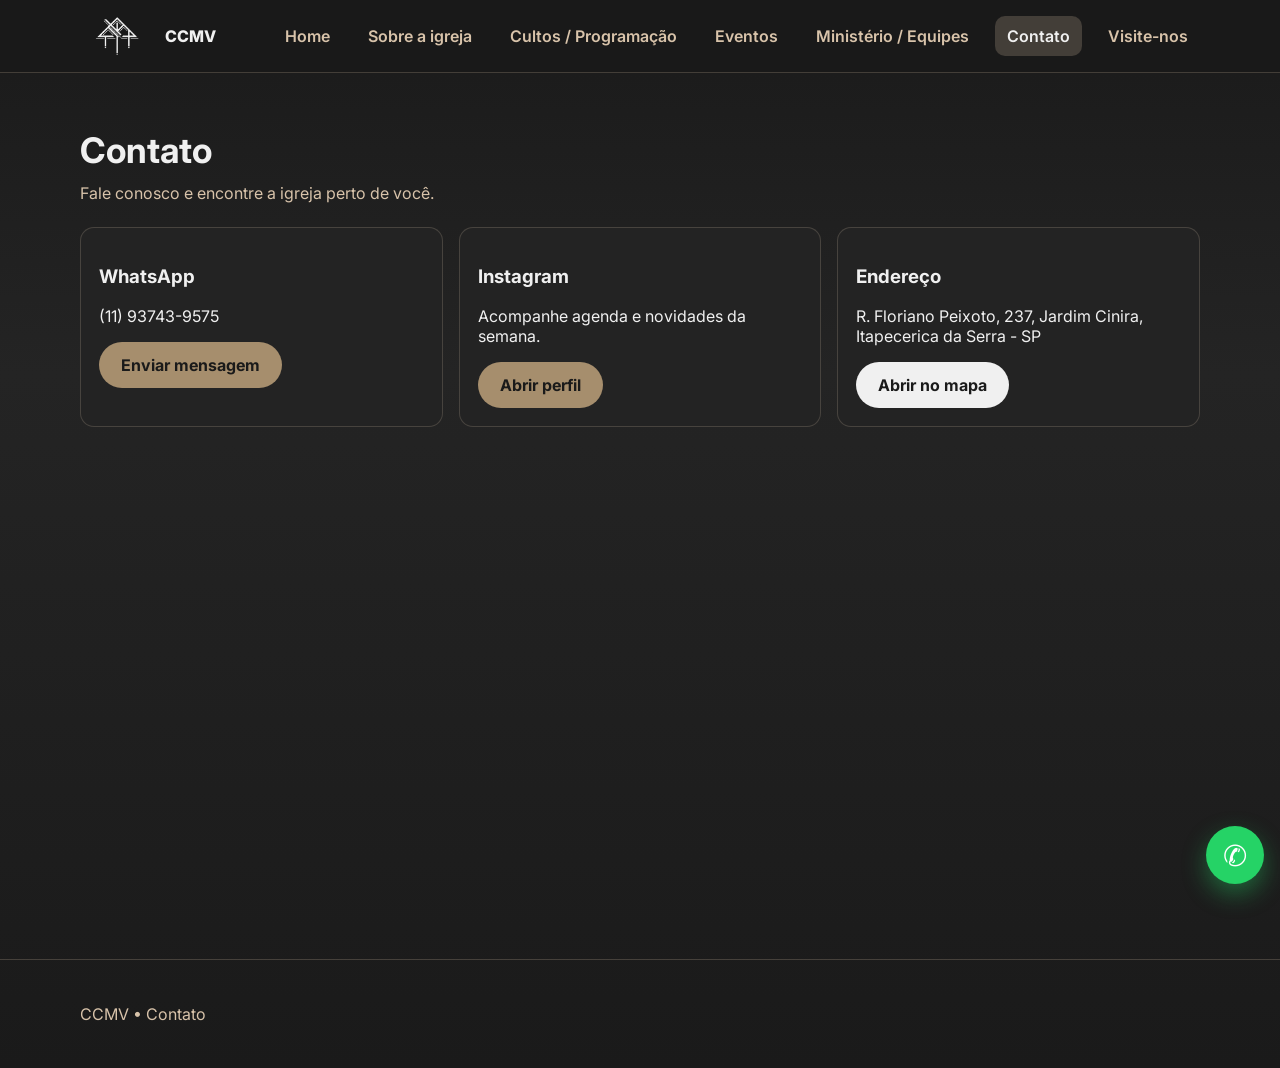
<file: contato.html>
<!DOCTYPE html>
<html lang="pt-BR">
  <head>
    <meta charset="UTF-8" />
    <meta name="viewport" content="width=device-width, initial-scale=1.0" />
    <title>Contato | CCMV</title>
    <meta name="description" content="Contato da Comunidade Cristã Missão Vitória: endereço, mapa, WhatsApp e redes sociais." />
    <link rel="canonical" href="https://igrejaccmv.com.br/contato.html" />
    <link rel="preconnect" href="https://fonts.googleapis.com" />
    <link rel="preconnect" href="https://fonts.gstatic.com" crossorigin />
    <link href="https://fonts.googleapis.com/css2?family=Inter:wght@400;600;700;800&display=swap" rel="stylesheet" />
    <link rel="stylesheet" href="site.css" />
  </head>
  <body>
    <header class="header">
      <div class="container nav">
        <a class="brand" href="index.html"><img src="./img/Logo_CCMV1080p.png" alt="Logo CCMV" /><span>CCMV</span></a>
        <button class="menu-btn" aria-label="Abrir menu">☰</button>
        <nav class="nav-links">
          <a href="index.html">Home</a>
          <a href="sobre.html">Sobre a igreja</a>
          <a href="cultos.html">Cultos / Programação</a>
          <a href="eventos.html">Eventos</a>
          <a href="ministerios.html">Ministério / Equipes</a>
          <a class="active" href="contato.html">Contato</a>
          <a href="visite-nos.html">Visite-nos</a>
        </nav>
      </div>
    </header>
    <main class="container">
      <section>
        <h1 class="section-title">Contato</h1>
        <p class="section-lead">Fale conosco e encontre a igreja perto de você.</p>
        <div class="cards">
          <article class="card">
            <h3>WhatsApp</h3>
            <p>(11) 93743-9575</p>
            <a class="btn btn-primary" target="_blank" rel="noopener noreferrer" href="https://api.whatsapp.com/send?phone=5511937439575">Enviar mensagem</a>
          </article>
          <article class="card">
            <h3>Instagram</h3>
            <p>Acompanhe agenda e novidades da semana.</p>
            <a class="btn btn-primary" target="_blank" rel="noopener noreferrer" href="https://instagram.com">Abrir perfil</a>
          </article>
          <article class="card">
            <h3>Endereço</h3>
            <p>R. Floriano Peixoto, 237, Jardim Cinira, Itapecerica da Serra - SP</p>
            <a class="btn btn-secondary" target="_blank" rel="noopener noreferrer" href="https://maps.google.com/?q=R.%20Floriano%20Peixoto,%20237%20Jardim%20Cinira%20Itapecerica%20da%20Serra%20SP">Abrir no mapa</a>
          </article>
        </div>
      </section>
      <section class="map-wrap">
        <iframe
          title="Mapa da CCMV"
          src="https://maps.google.com/maps?q=R.%20Floriano%20Peixoto,%20237%20Jardim%20Cinira%20Itapecerica%20da%20Serra%20SP&t=&z=15&ie=UTF8&iwloc=&output=embed"
          loading="lazy"
        ></iframe>
      </section>
    </main>
    <a class="wa-float" href="https://api.whatsapp.com/send?phone=5511937439575" target="_blank" rel="noopener noreferrer" aria-label="Falar no WhatsApp">✆</a>
    <footer class="footer"><div class="container"><p>CCMV • Contato</p></div></footer>
    <script src="site.js" defer></script>
  </body>
</html>
</file>
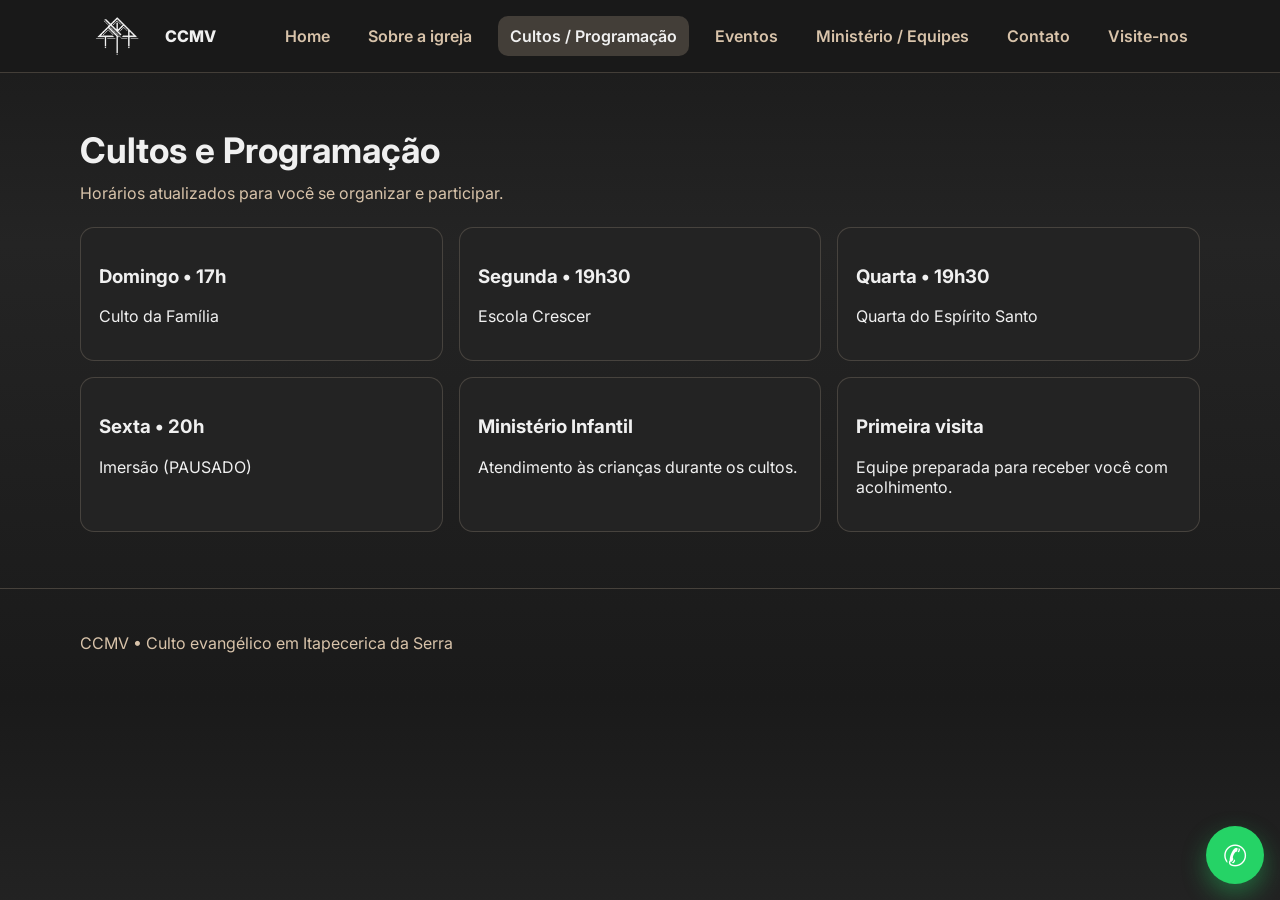
<file: cultos.html>
<!DOCTYPE html>
<html lang="pt-BR">
  <head>
    <meta charset="UTF-8" />
    <meta name="viewport" content="width=device-width, initial-scale=1.0" />
    <title>Cultos e Programação | CCMV</title>
    <meta name="description" content="Programação semanal de culto evangélico no Jardim Cinira: horários e atividades da CCMV." />
    <link rel="canonical" href="https://igrejaccmv.com.br/cultos.html" />
    <link rel="preconnect" href="https://fonts.googleapis.com" />
    <link rel="preconnect" href="https://fonts.gstatic.com" crossorigin />
    <link href="https://fonts.googleapis.com/css2?family=Inter:wght@400;600;700;800&display=swap" rel="stylesheet" />
    <link rel="stylesheet" href="site.css" />
  </head>
  <body>
    <header class="header">
      <div class="container nav">
        <a class="brand" href="index.html"><img src="./img/Logo_CCMV1080p.png" alt="Logo CCMV" /><span>CCMV</span></a>
        <button class="menu-btn" aria-label="Abrir menu">☰</button>
        <nav class="nav-links">
          <a href="index.html">Home</a>
          <a href="sobre.html">Sobre a igreja</a>
          <a class="active" href="cultos.html">Cultos / Programação</a>
          <a href="eventos.html">Eventos</a>
          <a href="ministerios.html">Ministério / Equipes</a>
          <a href="contato.html">Contato</a>
          <a href="visite-nos.html">Visite-nos</a>
        </nav>
      </div>
    </header>
    <main class="container">
      <section id="programacao">
        <h1 class="section-title">Cultos e Programação</h1>
        <p class="section-lead">Horários atualizados para você se organizar e participar.</p>
        <div class="cards">
          <article class="card"><h3>Domingo • 17h</h3><p>Culto da Família</p></article>
          <article class="card"><h3>Segunda • 19h30</h3><p>Escola Crescer</p></article>
          <article class="card"><h3>Quarta • 19h30</h3><p>Quarta do Espírito Santo</p></article>
          <article class="card"><h3>Sexta • 20h</h3><p>Imersão (PAUSADO)</p></article>
          <article class="card"><h3>Ministério Infantil</h3><p>Atendimento às crianças durante os cultos.</p></article>
          <article class="card"><h3>Primeira visita</h3><p>Equipe preparada para receber você com acolhimento.</p></article>
        </div>
      </section>
    </main>
    <a class="wa-float" href="https://api.whatsapp.com/send?phone=5511937439575" target="_blank" rel="noopener noreferrer" aria-label="Falar no WhatsApp">✆</a>
    <footer class="footer"><div class="container"><p>CCMV • Culto evangélico em Itapecerica da Serra</p></div></footer>
    <script src="site.js" defer></script>
  </body>
</html>
</file>
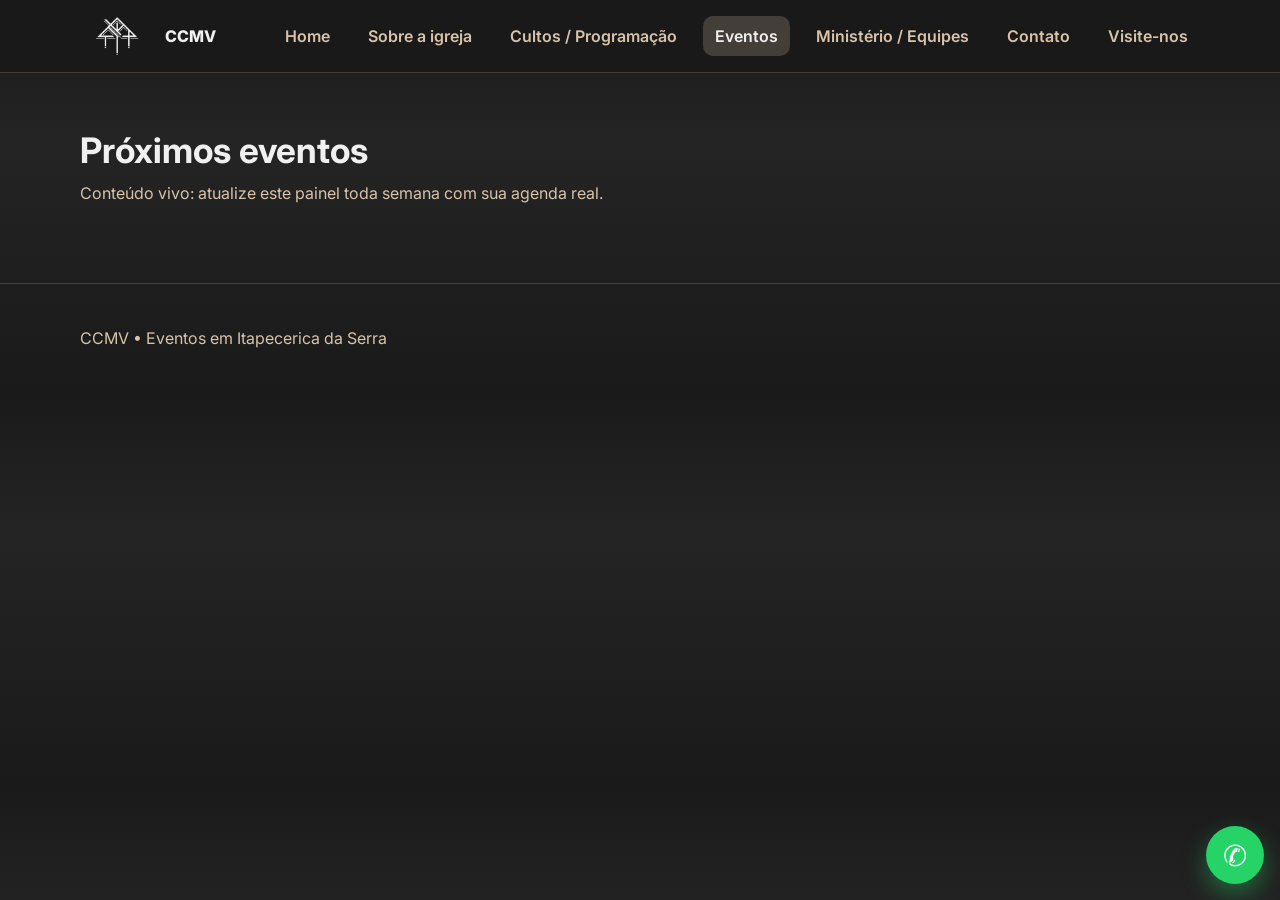
<file: eventos.html>
<!DOCTYPE html>
<html lang="pt-BR">
  <head>
    <meta charset="UTF-8" />
    <meta name="viewport" content="width=device-width, initial-scale=1.0" />
    <title>Eventos | CCMV</title>
    <meta name="description" content="Eventos atuais da CCMV" />
    <link rel="canonical" href="https://igrejaccmv.com.br/eventos.html" />
    <link rel="preconnect" href="https://fonts.googleapis.com" />
    <link rel="preconnect" href="https://fonts.gstatic.com" crossorigin />
    <link href="https://fonts.googleapis.com/css2?family=Inter:wght@400;600;700;800&family=Playfair+Display:wght@500;600;700&display=swap" rel="stylesheet" />
    <link rel="stylesheet" href="site.css" />
  </head>
  <body>
    <header class="header">
      <div class="container nav">
        <a class="brand" href="index.html"><img src="./img/Logo_CCMV1080p.png" alt="Logo CCMV" /><span>CCMV</span></a>
        <button class="menu-btn" aria-label="Abrir menu">☰</button>
        <nav class="nav-links">
          <a href="index.html">Home</a>
          <a href="sobre.html">Sobre a igreja</a>
          <a href="cultos.html">Cultos / Programação</a>
          <a class="active" href="eventos.html">Eventos</a>
          <a href="ministerios.html">Ministério / Equipes</a>
          <a href="contato.html">Contato</a>
          <a href="visite-nos.html">Visite-nos</a>
        </nav>
      </div>
    </header>
    <main class="container">
      <section>
        <h1 class="section-title">Próximos eventos</h1>
        <p class="section-lead">Conteúdo vivo: atualize este painel toda semana com sua agenda real.</p>
        <div class="cards">
          <article class="card card--event" data-event-date="2026-05-09">
            <img class="card__thumb" src="./img/gallery/Eventos/Evento2.jpeg" alt="Encontro de Mulheres — 09 de maio" width="800" height="600" loading="lazy" />
            <div class="card-event-meta">
              <p class="card-event-date">09 <span class="card-event-date__unit">maio</span></p>
              <h3 class="card-event-title">Encontro de Mulheres</h3>
            </div>
          </article>
          <article class="card card--event" data-event-date="2026-05-16">
            <img class="card__thumb" src="./img/gallery/Eventos/Evento3.jpeg" alt="ALL CONNECTED Empreendedorismo com David Albert — 16 de maio" width="800" height="600" loading="lazy" />
            <div class="card-event-meta">
              <p class="card-event-date">16 <span class="card-event-date__unit">maio</span></p>
              <h3 class="card-event-title">ALL CONNECTED Empreendedorismo com David Albert</h3>
            </div>
          </article>
        </div>
      </section>
    </main>
    <a class="wa-float" href="https://api.whatsapp.com/send?phone=5511937439575" target="_blank" rel="noopener noreferrer" aria-label="Falar no WhatsApp">✆</a>
    <footer class="footer"><div class="container"><p>CCMV • Eventos em Itapecerica da Serra</p></div></footer>
    <script src="site.js" defer></script>
  </body>
</html>
</file>
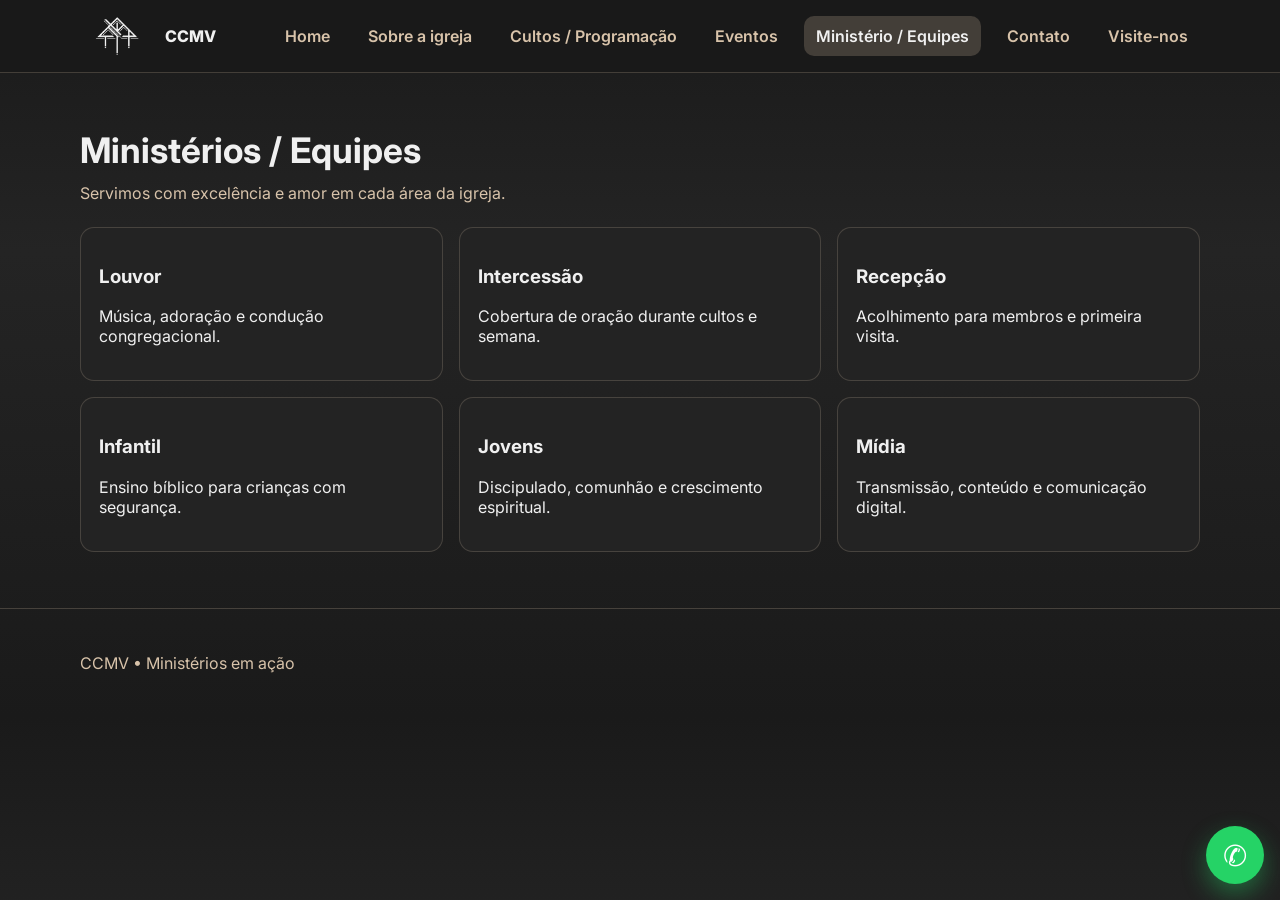
<file: ministerios.html>
<!DOCTYPE html>
<html lang="pt-BR">
  <head>
    <meta charset="UTF-8" />
    <meta name="viewport" content="width=device-width, initial-scale=1.0" />
    <title>Ministérios e Equipes | CCMV</title>
    <meta name="description" content="Conheça os ministérios da CCMV: louvor, infantil, recepção, intercessão e mídia." />
    <link rel="canonical" href="https://igrejaccmv.com.br/ministerios.html" />
    <link rel="preconnect" href="https://fonts.googleapis.com" />
    <link rel="preconnect" href="https://fonts.gstatic.com" crossorigin />
    <link href="https://fonts.googleapis.com/css2?family=Inter:wght@400;600;700;800&display=swap" rel="stylesheet" />
    <link rel="stylesheet" href="site.css" />
  </head>
  <body>
    <header class="header">
      <div class="container nav">
        <a class="brand" href="index.html"><img src="./img/Logo_CCMV1080p.png" alt="Logo CCMV" /><span>CCMV</span></a>
        <button class="menu-btn" aria-label="Abrir menu">☰</button>
        <nav class="nav-links">
          <a href="index.html">Home</a>
          <a href="sobre.html">Sobre a igreja</a>
          <a href="cultos.html">Cultos / Programação</a>
          <a href="eventos.html">Eventos</a>
          <a class="active" href="ministerios.html">Ministério / Equipes</a>
          <a href="contato.html">Contato</a>
          <a href="visite-nos.html">Visite-nos</a>
        </nav>
      </div>
    </header>
    <main class="container">
      <section>
        <h1 class="section-title">Ministérios / Equipes</h1>
        <p class="section-lead">Servimos com excelência e amor em cada área da igreja.</p>
        <div class="cards">
          <article class="card"><h3>Louvor</h3><p>Música, adoração e condução congregacional.</p></article>
          <article class="card"><h3>Intercessão</h3><p>Cobertura de oração durante cultos e semana.</p></article>
          <article class="card"><h3>Recepção</h3><p>Acolhimento para membros e primeira visita.</p></article>
          <article class="card"><h3>Infantil</h3><p>Ensino bíblico para crianças com segurança.</p></article>
          <article class="card"><h3>Jovens</h3><p>Discipulado, comunhão e crescimento espiritual.</p></article>
          <article class="card"><h3>Mídia</h3><p>Transmissão, conteúdo e comunicação digital.</p></article>
        </div>
      </section>
    </main>
    <a class="wa-float" href="https://api.whatsapp.com/send?phone=5511937439575" target="_blank" rel="noopener noreferrer" aria-label="Falar no WhatsApp">✆</a>
    <footer class="footer"><div class="container"><p>CCMV • Ministérios em ação</p></div></footer>
    <script src="site.js" defer></script>
  </body>
</html>
</file>
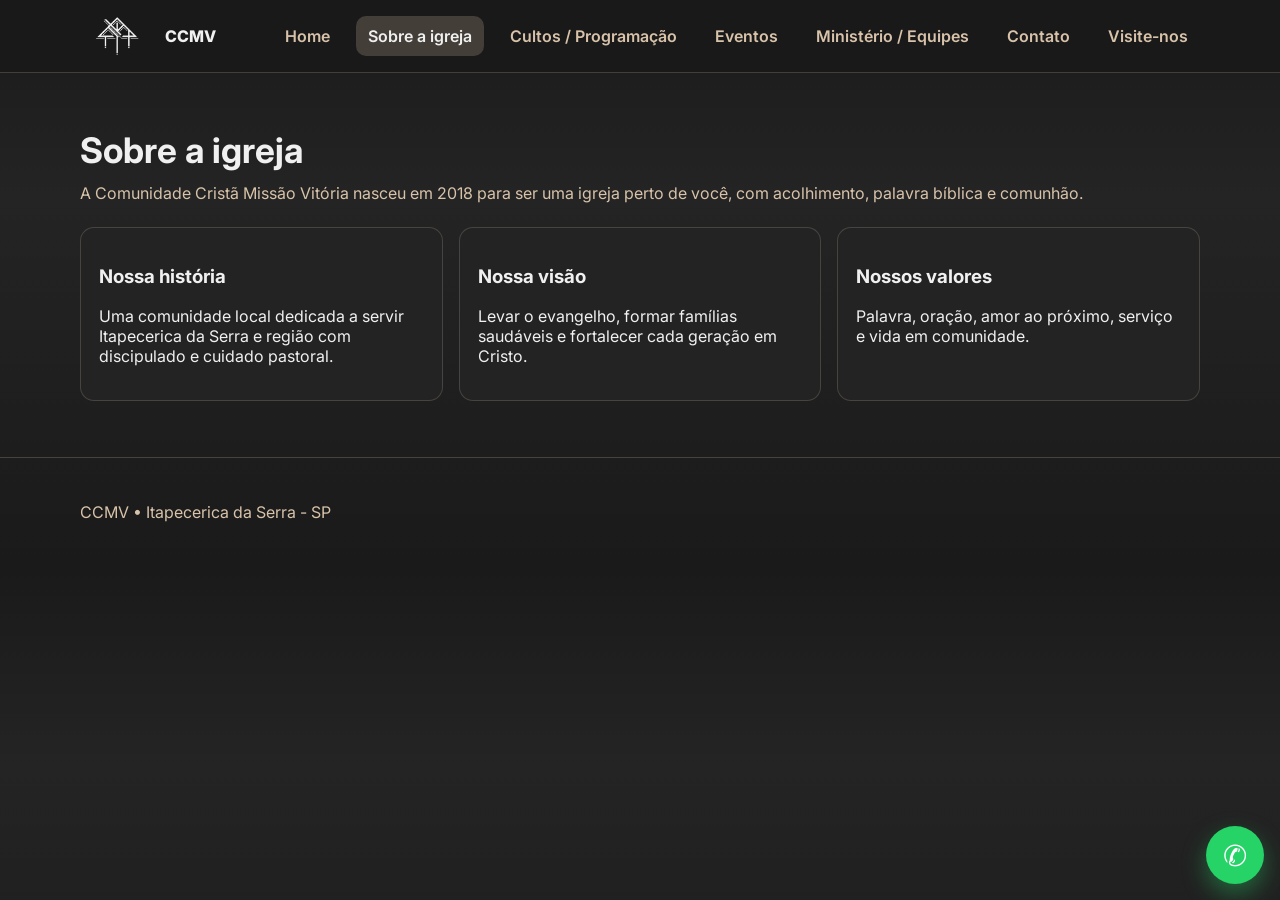
<file: sobre.html>
<!DOCTYPE html>
<html lang="pt-BR">
  <head>
    <meta charset="UTF-8" />
    <meta name="viewport" content="width=device-width, initial-scale=1.0" />
    <title>Sobre a Igreja | CCMV</title>
    <meta
      name="description"
      content="Conheça a história, visão e valores da Comunidade Cristã Missão Vitória, igreja em Itapecerica da Serra."
    />
    <link rel="canonical" href="https://igrejaccmv.com.br/sobre.html" />
    <link rel="preconnect" href="https://fonts.googleapis.com" />
    <link rel="preconnect" href="https://fonts.gstatic.com" crossorigin />
    <link href="https://fonts.googleapis.com/css2?family=Inter:wght@400;600;700;800&display=swap" rel="stylesheet" />
    <link rel="stylesheet" href="site.css" />
  </head>
  <body>
    <header class="header">
      <div class="container nav">
        <a class="brand" href="index.html"><img src="./img/Logo_CCMV1080p.png" alt="Logo CCMV" /><span>CCMV</span></a>
        <button class="menu-btn" aria-label="Abrir menu">☰</button>
        <nav class="nav-links">
          <a href="index.html">Home</a>
          <a class="active" href="sobre.html">Sobre a igreja</a>
          <a href="cultos.html">Cultos / Programação</a>
          <a href="eventos.html">Eventos</a>
          <a href="ministerios.html">Ministério / Equipes</a>
          <a href="contato.html">Contato</a>
          <a href="visite-nos.html">Visite-nos</a>
        </nav>
      </div>
    </header>

    <main class="container">
      <section>
        <h1 class="section-title">Sobre a igreja</h1>
        <p class="section-lead">
          A Comunidade Cristã Missão Vitória nasceu em 2018 para ser uma igreja perto de você, com acolhimento, palavra bíblica e comunhão.
        </p>
        <div class="cards">
          <article class="card">
            <h3>Nossa história</h3>
            <p>Uma comunidade local dedicada a servir Itapecerica da Serra e região com discipulado e cuidado pastoral.</p>
          </article>
          <article class="card">
            <h3>Nossa visão</h3>
            <p>Levar o evangelho, formar famílias saudáveis e fortalecer cada geração em Cristo.</p>
          </article>
          <article class="card">
            <h3>Nossos valores</h3>
            <p>Palavra, oração, amor ao próximo, serviço e vida em comunidade.</p>
          </article>
        </div>
      </section>
    </main>

    <a class="wa-float" href="https://api.whatsapp.com/send?phone=5511937439575" target="_blank" rel="noopener noreferrer" aria-label="Falar no WhatsApp">✆</a>
    <footer class="footer"><div class="container"><p>CCMV • Itapecerica da Serra - SP</p></div></footer>
    <script src="site.js" defer></script>
  </body>
</html>
</file>
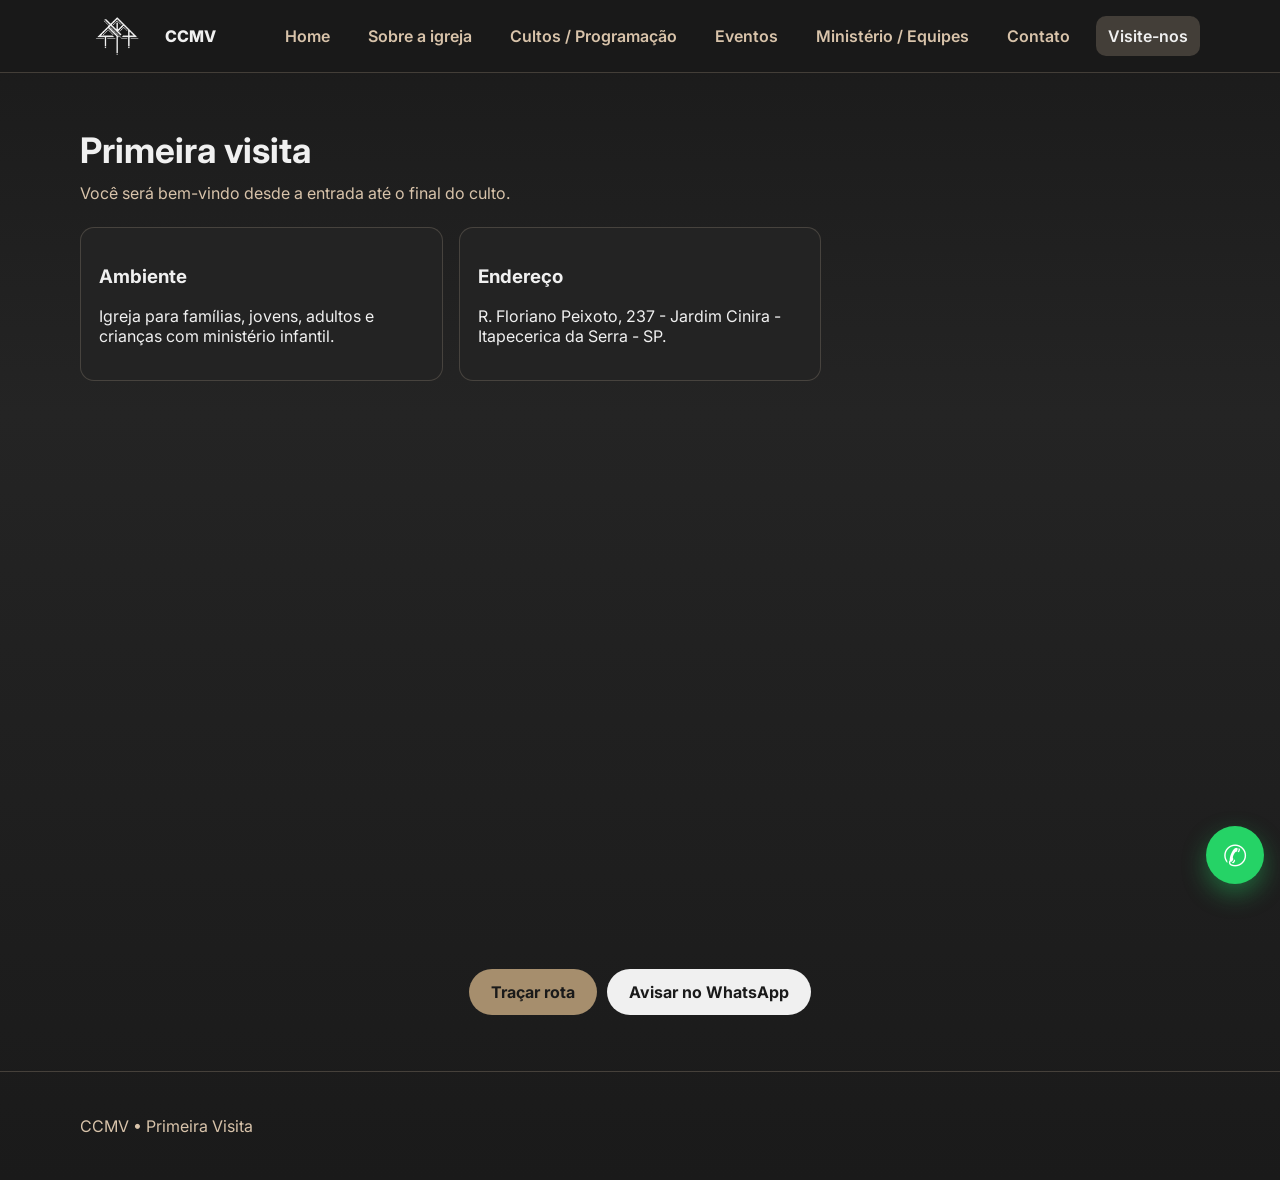
<file: visite-nos.html>
<!DOCTYPE html>
<html lang="pt-BR">
  <head>
    <meta charset="UTF-8" />
    <meta name="viewport" content="width=device-width, initial-scale=1.0" />
    <title>Primeira Visita | CCMV</title>
    <meta
      name="description"
      content="Primeira visita na CCMV: como é o culto, duração, estilo de louvor e ambiente para famílias, jovens e crianças."
    />
    <link rel="canonical" href="https://igrejaccmv.com.br/visite-nos.html" />
    <link rel="preconnect" href="https://fonts.googleapis.com" />
    <link rel="preconnect" href="https://fonts.gstatic.com" crossorigin />
    <link href="https://fonts.googleapis.com/css2?family=Inter:wght@400;600;700;800&display=swap" rel="stylesheet" />
    <link rel="stylesheet" href="site.css" />
  </head>
  <body>
    <header class="header">
      <div class="container nav">
        <a class="brand" href="index.html"><img src="./img/Logo_CCMV1080p.png" alt="Logo CCMV" /><span>CCMV</span></a>
        <button class="menu-btn" aria-label="Abrir menu">☰</button>
        <nav class="nav-links">
          <a href="index.html">Home</a>
          <a href="sobre.html">Sobre a igreja</a>
          <a href="cultos.html">Cultos / Programação</a>
          <a href="eventos.html">Eventos</a>
          <a href="ministerios.html">Ministério / Equipes</a>
          <a href="contato.html">Contato</a>
          <a class="active" href="visite-nos.html">Visite-nos</a>
        </nav>
      </div>
    </header>
    <main class="container">
      <section>
        <h1 class="section-title">Primeira visita</h1>
        <p class="section-lead">Você será bem-vindo desde a entrada até o final do culto.</p>
        <div class="cards">
          <article class="card">
            <h3>Ambiente</h3>
            <p>Igreja para famílias, jovens, adultos e crianças com ministério infantil.</p>
          </article>
          <article class="card">
            <h3>Endereço</h3>
            <p>R. Floriano Peixoto, 237 - Jardim Cinira - Itapecerica da Serra - SP.</p>
          </article>
        </div>
      </section>
      <section class="map-wrap">
        <iframe
          title="Mapa da CCMV para primeira visita"
          src="https://maps.google.com/maps?q=R.%20Floriano%20Peixoto,%20237%20Jardim%20Cinira%20Itapecerica%20da%20Serra%20SP&t=&z=15&ie=UTF8&iwloc=&output=embed"
          loading="lazy"
        ></iframe>
      </section>
      <section>
        <div class="buttons">
          <a class="btn btn-primary" target="_blank" rel="noopener noreferrer" href="https://maps.google.com/?q=R.%20Floriano%20Peixoto,%20237%20Jardim%20Cinira%20Itapecerica%20da%20Serra%20SP">Traçar rota</a>
          <a class="btn btn-secondary" target="_blank" rel="noopener noreferrer" href="https://api.whatsapp.com/send?phone=5511937439575&text=Ol%C3%A1%2C%20vou%20fazer%20minha%20primeira%20visita%20na%20CCMV.">Avisar no WhatsApp</a>
        </div>
      </section>
    </main>
    <a class="wa-float" href="https://api.whatsapp.com/send?phone=5511937439575" target="_blank" rel="noopener noreferrer" aria-label="Falar no WhatsApp">✆</a>
    <footer class="footer"><div class="container"><p>CCMV • Primeira Visita</p></div></footer>
    <script src="site.js" defer></script>
  </body>
</html>
</file>
<file: site.css>
:root {
  --bg: #1a1a1a;
  --surface: #242424;
  --surface-soft: #a68e6d;
  --text: #f0f0f0;
  --muted: #d8c3aa;
  --primary: #a68e6d;
  --secondary: #d8c3aa;
  --accent: #f0f0f0;
  --radius: 14px;
}

* {
  box-sizing: border-box;
}

body {
  margin: 0;
  font-family: "Inter", sans-serif;
  background: linear-gradient(180deg, #1a1a1a, #242424 35%, #1a1a1a);
  color: var(--text);
}

a {
  color: inherit;
  text-decoration: none;
}

.container {
  width: min(1120px, 92%);
  margin: 0 auto;
}

.header {
  position: sticky;
  top: 0;
  z-index: 1000;
  border-bottom: 1px solid rgba(216, 195, 170, 0.22);
  background: rgba(26, 26, 26, 0.92);
  backdrop-filter: blur(8px);
}

.nav {
  display: flex;
  align-items: center;
  justify-content: space-between;
  min-height: 72px;
}

.brand {
  display: flex;
  align-items: center;
  gap: 10px;
  font-weight: 800;
}

.brand img {
  height: 42px;
  width: auto;
  max-width: 100%;
  object-fit: contain;
  display: block;
}

.nav-links {
  display: flex;
  gap: 14px;
  align-items: center;
}

.nav-links a {
  padding: 10px 12px;
  border-radius: 10px;
  font-weight: 600;
  color: var(--muted);
}

.nav-links a.active,
.nav-links a:hover {
  color: #f0f0f0;
  background: rgba(216, 195, 170, 0.22);
}

.menu-btn {
  display: none;
  background: transparent;
  border: 1px solid rgba(216, 195, 170, 0.3);
  color: var(--text);
  border-radius: 10px;
  width: 44px;
  height: 44px;
}

.hero {
  padding: 0;
}

.hero-box {
  position: relative;
  border-radius: 0;
  overflow: hidden;
  min-height: calc(100vh - 72px);
  display: grid;
  place-items: center;
}

.hero .container {
  width: 100%;
}

.hero-box video {
  position: absolute;
  inset: 0;
  width: 100%;
  height: 100%;
  object-fit: cover;
}

.hero-overlay {
  position: absolute;
  inset: 0;
  background: linear-gradient(120deg, rgba(26, 26, 26, 0.85), rgba(166, 142, 109, 0.45));
}

.hero-content {
  position: relative;
  z-index: 2;
  text-align: center;
  padding: 28px;
}

h1 {
  margin: 0 0 10px;
  font-size: clamp(2rem, 5vw, 3.6rem);
}

.subtitle {
  font-size: clamp(1rem, 2vw, 1.2rem);
  color: #f0f0f0;
  max-width: 700px;
  margin: 0 auto 22px;
}

.buttons {
  display: flex;
  gap: 10px;
  justify-content: center;
  flex-wrap: wrap;
}

.btn {
  display: inline-block;
  border-radius: 999px;
  padding: 13px 22px;
  font-weight: 700;
  border: 0;
}

.btn-primary {
  background: var(--primary);
  color: #1a1a1a;
}

.btn-secondary {
  background: var(--accent);
  color: #1a1a1a;
}

section {
  padding: 56px 0;
}

.section-title {
  font-size: clamp(1.5rem, 3vw, 2.2rem);
  margin: 0 0 12px;
}

.section-lead {
  color: var(--muted);
  margin: 0 0 24px;
}

.cards {
  display: grid;
  grid-template-columns: repeat(3, minmax(0, 1fr));
  gap: 16px;
}

.card {
  background: rgba(36, 36, 36, 0.95);
  border: 1px solid rgba(216, 195, 170, 0.2);
  border-radius: var(--radius);
  padding: 18px;
}

.card--event .card__thumb {
  width: 100%;
  height: auto;
  display: block;
  border-radius: 12px;
  margin: 0 0 14px;
}

.card--event .card-event-meta {
  text-align: center;
  padding: 18px 12px 6px;
  margin-top: 4px;
  border-top: 1px solid rgba(212, 175, 55, 0.28);
  background: linear-gradient(180deg, rgba(30, 28, 24, 0.6) 0%, transparent 100%);
  border-radius: 0 0 calc(var(--radius) - 4px) calc(var(--radius) - 4px);
}

.card--event .card-event-date {
  margin: 0 0 12px;
  font-family: "Inter", sans-serif;
  font-size: clamp(1.2rem, 2.8vw, 1.6rem);
  font-weight: 700;
  letter-spacing: 0.14em;
  text-transform: uppercase;
  color: #d8c3aa;
  text-shadow: 0 1px 2px rgba(0, 0, 0, 0.35);
}

.card--event .card-event-date__unit {
  font-weight: 600;
  letter-spacing: 0.22em;
  color: #d8c3aa;
}

.card--event .card-event-title {
  margin: 0;
  font-family: "Playfair Display", Georgia, "Times New Roman", serif;
  font-size: clamp(1.55rem, 3.8vw, 2.35rem);
  font-weight: 600;
  line-height: 1.25;
  letter-spacing: 0.02em;
  color: #d8c3aa;
  text-shadow: 0 1px 2px rgba(0, 0, 0, 0.35);
}

.carousel {
  position: relative;
  overflow: hidden;
  border-radius: 14px;
  border: 1px solid rgba(216, 195, 170, 0.2);
  background: rgba(36, 36, 36, 0.95);
}

.carousel-track {
  display: flex;
  transition: transform 0.6s ease-in-out;
}

.carousel-track img {
  width: 100%;
  flex: 0 0 100%;
  aspect-ratio: 16/9;
  object-fit: cover;
}

.carousel-dots {
  position: absolute;
  left: 50%;
  bottom: 12px;
  transform: translateX(-50%);
  display: flex;
  gap: 8px;
  padding: 6px 10px;
  border-radius: 999px;
  background: rgba(26, 26, 26, 0.6);
}

.carousel-dots span {
  width: 8px;
  height: 8px;
  border-radius: 50%;
  background: rgba(240, 240, 240, 0.5);
}

.carousel-dots span.active {
  background: #d8c3aa;
}

.map-wrap iframe {
  width: 100%;
  min-height: 360px;
  border: 0;
  border-radius: 14px;
}

.footer {
  border-top: 1px solid rgba(216, 195, 170, 0.22);
  padding: 28px 0;
  color: var(--muted);
}

.wa-float {
  position: fixed;
  right: 16px;
  bottom: 16px;
  width: 58px;
  height: 58px;
  border-radius: 50%;
  display: grid;
  place-items: center;
  background: #25d366;
  color: #fff;
  font-size: 1.8rem;
  z-index: 1200;
  box-shadow: 0 10px 24px rgba(37, 211, 102, 0.4);
}

.mini-list {
  margin: 0;
  padding-left: 18px;
}

@media (max-width: 900px) {
  .cards {
    grid-template-columns: 1fr 1fr;
  }
}

@media (max-width: 760px) {
  .menu-btn {
    display: inline-grid;
    place-items: center;
  }

  .nav-links {
    position: fixed;
    top: 72px;
    left: 0;
    right: 0;
    background: #1a1a1a;
    border-bottom: 1px solid rgba(216, 195, 170, 0.22);
    display: none;
    flex-direction: column;
    align-items: stretch;
    gap: 2px;
    padding: 10px;
  }

  .nav-links.open {
    display: flex;
  }

  .nav-links a {
    padding: 14px;
  }

  .cards {
    grid-template-columns: 1fr;
  }

  .btn {
    width: 100%;
    text-align: center;
  }

  .map-wrap iframe {
    min-height: 300px;
  }
}
</file>
